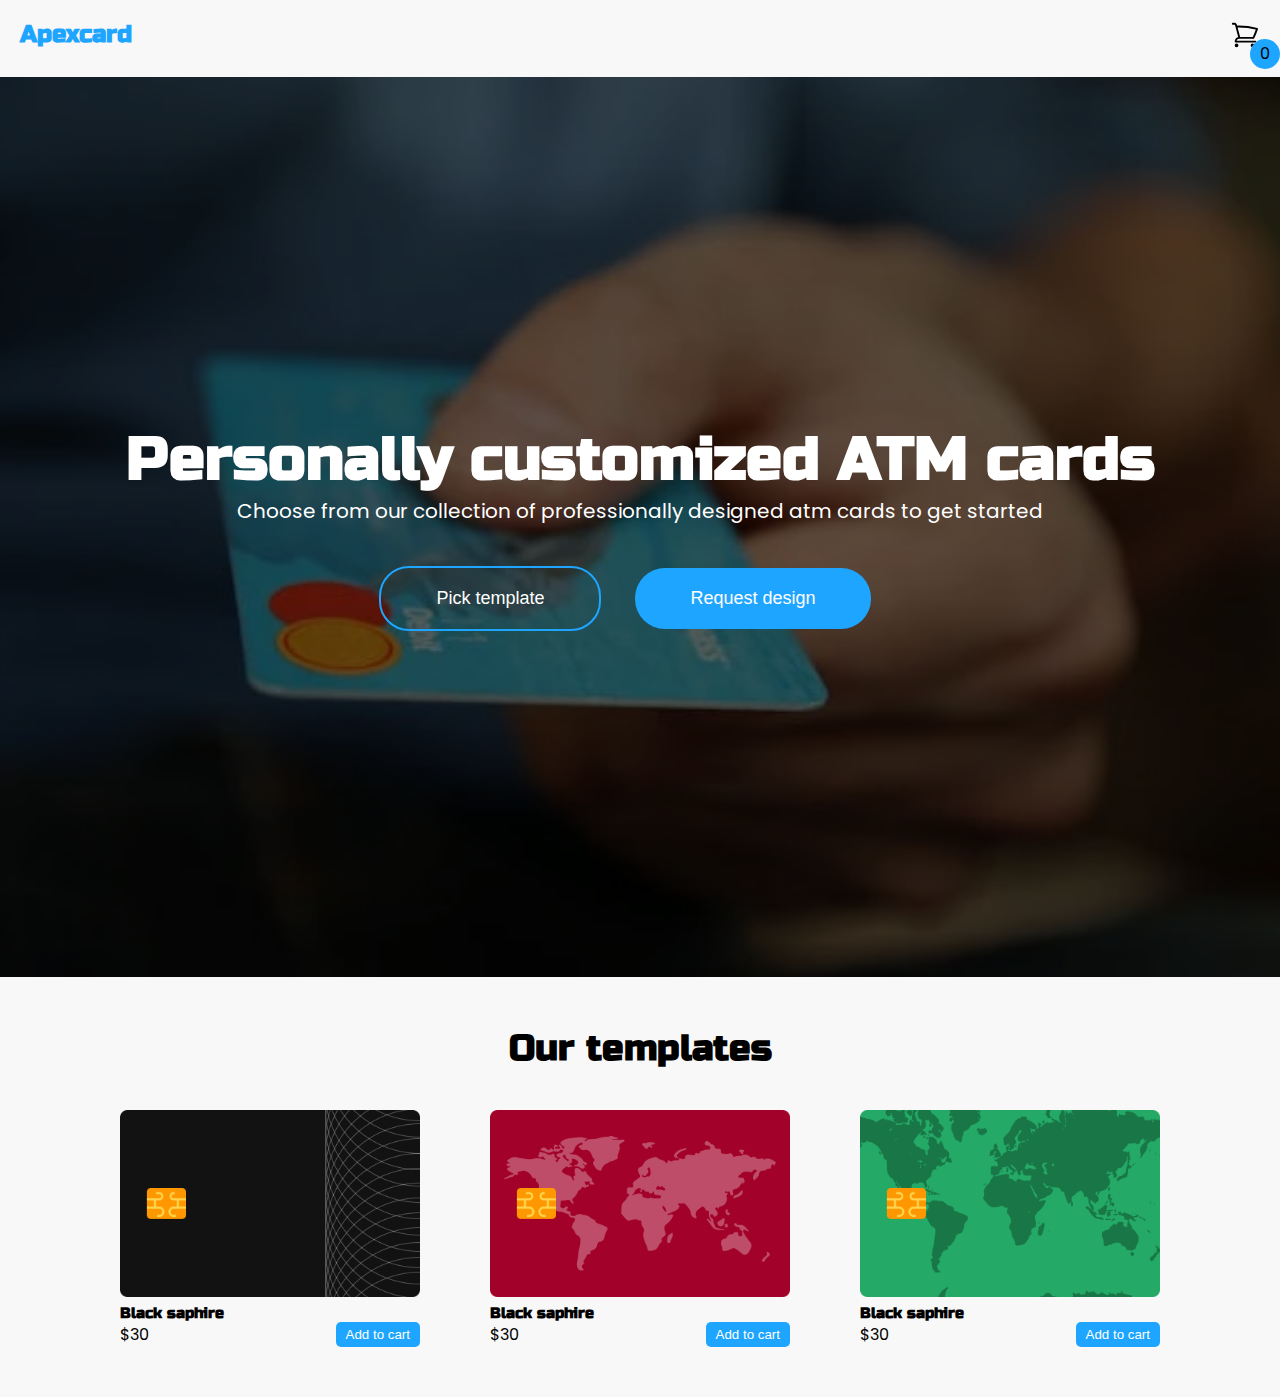
<file: index.html>
<!DOCTYPE html>
<html lang="en">
  <head>
    <meta charset="UTF-8">
    <meta name="viewport" content="width=device-width, initial-scale=1.0">

    <link rel="stylesheet" href="style.css">
    <title>Card sales</title>
  </head>

  <body>
    <nav>
      <div>
        <h4 class="brand">Apexcard</h4>
      </div>

      <a class="cart-tray" href="./cart.html">
        <svg xmlns="http://www.w3.org/2000/svg" fill="none" viewBox="0 0 24 24" stroke-width="1.5" stroke="currentColor" class="size-6">
        <path stroke-linecap="round" stroke-linejoin="round" d="M2.25 3h1.386c.51 0 .955.343 1.087.835l.383 1.437M7.5 14.25a3 3 0 0 0-3 3h15.75m-12.75-3h11.218c1.121-2.3 2.1-4.684 2.924-7.138a60.114 60.114 0 0 0-16.536-1.84M7.5 14.25 5.106 5.272M6 20.25a.75.75 0 1 1-1.5 0 .75.75 0 0 1 1.5 0Zm12.75 0a.75.75 0 1 1-1.5 0 .75.75 0 0 1 1.5 0Z" />
        </svg>
        <span>0</span>
      </a>      
    </nav>

    <main>
      <div class="overlay">
        <h1>Personally customized ATM cards</h1>
        <p>Choose from our collection of professionally designed atm cards to get started</p>

        <div class="hero-btn">
          <button class="btn-1">Pick template</button>
          <button>Request design</button>
        </div>
      </div>
    </main>
        
    <section class="card-section">
      <div>
        <h3>Our templates</h3>
      </div>

      <div class="template-wrapper">
        <div class="template-item">
          <img class="card-design" src="./image/Frame 3.png" alt="card-template-design">

          <div>
            <h6 class="card-name">Black saphire</h6>
            <div class="price-div">
              <p>$30</p>
              <button class="add-cart">Add to cart</button>
            </div>
          </div>
        </div>

        <div>
          <img class="card-design" src="./image/Frame 4.png" alt="card-template-design">
          
          <div>
            <h6 class="card-name">Black saphire</h6>
            <div class="price-div">
              <p>$30</p>
              <button class="add-cart">Add to cart</button>
            </div>
          </div>
        </div>

        <div>
          <img class="card-design" src="./image/Frame 5.png" alt="card-template-design">
          
          <div>
            <h6 class="card-name">Black saphire</h6>
            <div class="price-div">
              <p>$30</p>
              <button class="add-cart">Add to cart</button>
            </div>
          </div>
        </div>
      </div>
    </section>
  </body>
</html>
</file>
<file: style.css>
@import url('https://fonts.googleapis.com/css2?family=Poppins:ital,wght@0,100;0,200;0,300;0,400;0,500;0,600;0,700;0,800;0,900;1,100;1,200;1,300;1,400;1,500;1,600;1,700;1,800;1,900&family=Russo+One&display=swap');

* {
  margin: 0;
  padding: 0;
  box-sizing: border-box;
}

button {
  cursor: pointer;
}

h1, h2, h3, h4, h5, h6 {
  font-family: "Russo One", sans-serif;;
}

body {
  font-family: 'poppins', system-ui;
  background: #f8f8f8;
}

nav {
  display: flex;
  justify-content: space-between;
  padding: 20px;
}

nav .brand {
  color: #1ea5ff;
  font-size: 24px;
}

nav svg {
  width: 30px;
}

nav .cart-tray {
  position: relative;
  text-decoration: none;
  color: #000000;
}

nav span {
  display: flex;
  justify-content: center;
  align-items: center;
  background: #1ea5ff;
  width: 30px;
  height: 30px;
  padding: 3px 7px;
  border-radius: 50%;
  position: absolute;
  top: 50%;
  right: -20px;
}

main {
  height: 100vh;
  background-image: url(./hero-image.webp);
  background-size: cover;
  background-position: center;
  display: flex;
  flex-direction: column;
  align-items: center;
  justify-content: center;
  position: relative;
}

main .overlay {
  position: absolute;
  top: 0;
  left: 0;
  background: rgba(0, 0, 0, 0.6);
  width: 100%;
  height: 100%;
  color: white;
  display: flex;
  flex-direction: column;
  align-items: center;
  justify-content: center;
}

main .hero-btn button {
  margin: 40px 30px 0 0;
  padding: 20px 55px;
  font-size: 18px;
  border-radius: 30px;
  border: 0;
  background: #1ea5ff;
  color: white;
}

main .hero-btn .btn-1 {
  background-color: transparent;
  color: white;
  border: #1ea5ff solid 2px;
}

main h1 {
  font-size: 60px;
}

main p {
  font-size: 20px;
}

.card-section {
  display: flex;
  flex-direction: column;
  align-items: center;
  justify-content: center;
  gap: 40px;
  padding: 50px 0;
}

.card-section h3 {
  font-size: 36px;
}

.card-section img {
  width: 300px;
}

.card-section .template-wrapper {
  display: flex;
  gap: 70px;
}

.card-section .card-name {
  font-size: 15px;
}

.card-section .price-div {
  display: flex;
  justify-content: space-between;
}

.card-section .add-cart {
  padding: 5px 10px;
  border: 0;
  background: #1ea5ff;
  color: #ffffff;
  border-radius: 5px;
}







/* tablet and ipad sizes */
@media (min-width: 768px) and (max-width: 991px) {}

/* mobile phone layout */
@media (max-width: 767px) {}
</file>
